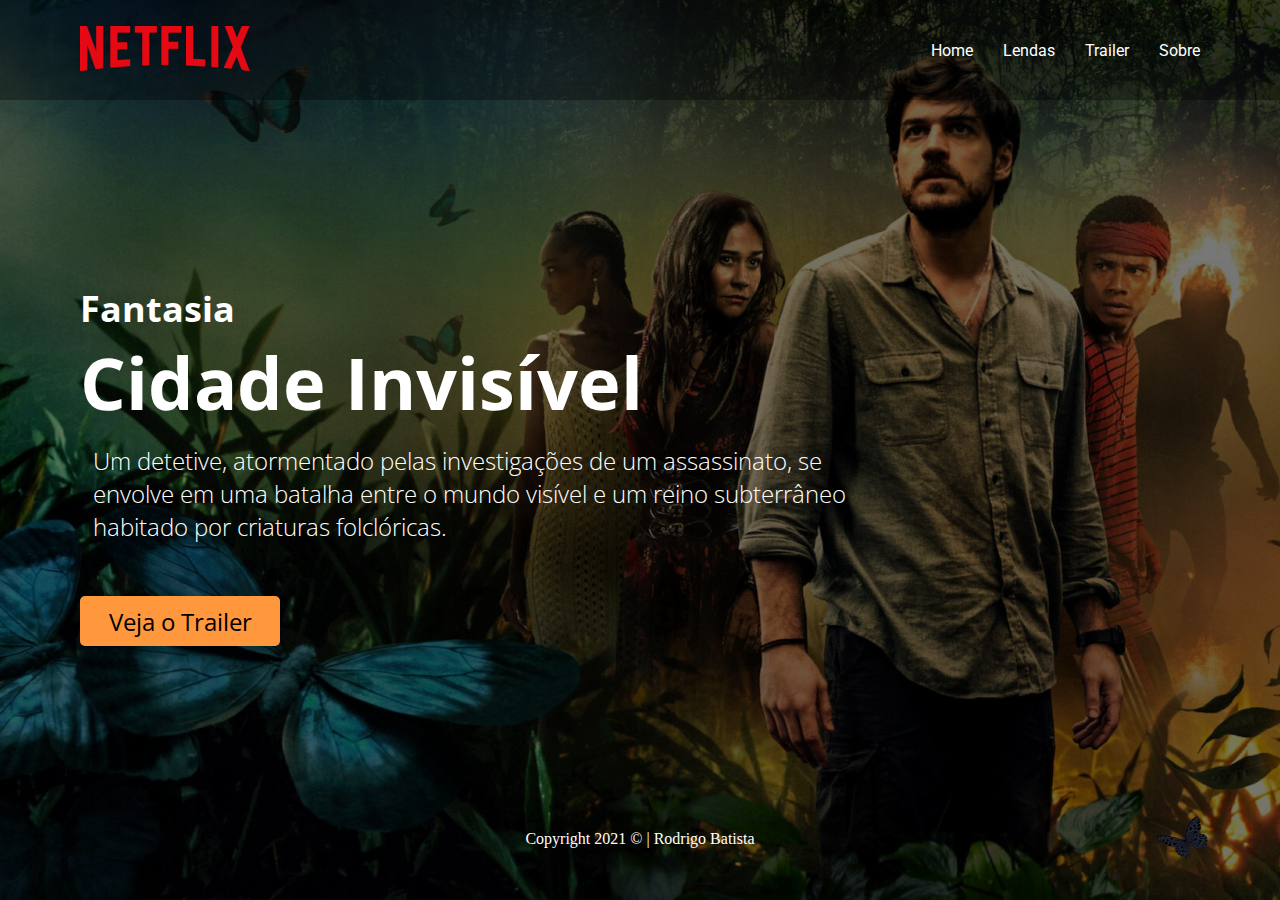
<file: index.html>
<!DOCTYPE html>
<html lang="pt-BR">
  <head>
    <meta charset="UTF-8" />
    <meta http-equiv="X-UA-Compatible" content="IE=edge" />
    <meta name="viewport" content="width=device-width, initial-scale=1.0" />
    <link rel="preconnect" href="https://fonts.googleapis.com" />
    <link rel="preconnect" href="https://fonts.gstatic.com" crossorigin />
    <link
      href="https://fonts.googleapis.com/css2?family=Open+Sans:ital,wght@0,300;0,400;0,700;0,800;1,300;1,400&family=Roboto:wght@100;400&display=swap"
      rel="stylesheet"
    />
    <link rel="stylesheet" href="./css/reset.css" />
    <link rel="stylesheet" href="./css/style.css" />
    <link rel="stylesheet" href="./css/header.css" />
    <link rel="stylesheet" href="./css/main.css" />
    <link rel="stylesheet" href="./css/footer.css" />
    <link rel="stylesheet" href="./css/borboleta.css" />
    <link rel="stylesheet" href="./css/menuBurger.css">
    <title>Cidade Invisível</title>
  </head>
  <body>
    <header>
      <a class="logo" href="https://netflix.com/" target="_blank">
        <img src="./img/logo.png" alt="Logo netflix" />
      </a>
      <a href="#" class="menu-burger-container">
        <i class="menu-burger"></i>
      </a>
      <nav class="menu">
        <ul class="dropdown-menu">
          <li><a href="#">Home</a></li>
          <li>
            <a href="#">Lendas</a>
            <ul class="dropdown-submenu">
              <li><a href="#">boto</a></li>
              <li><a href="#">curupira</a></li>
              <li><a href="#">saci</a></li>
              <li><a href="#">cuca</a></li>
            </ul>
          </li>
          <li>
            <a href="https://youtu.be/GodwQKNXIYk" target="_blank"> Trailer </a>
          </li>
          <li><a href="#">Sobre</a></li>
        </ul>
      </nav>
    </header>
    <main>
      <h2>Fantasia</h2>
      <h1>Cidade <span>Invisível</span></h1>
      <p>
        Um detetive, atormentado pelas investigações de um assassinato, se
        envolve em uma batalha entre o mundo visível e um reino subterrâneo
        habitado por criaturas folclóricas.
      </p>
      <a href="https://youtu.be/GodwQKNXIYk" target="_blank">
        Veja o Trailer
      </a>
    </main>
    <footer>Copyright 2021 © | Rodrigo Batista</footer>
    <img src="./img/butterfly.gif" class="borboleta" alt="" />
  </body>
</html>
</file>
<file: css/style.css>
body {
    width: 100vw;
    height: 100vh;
    background-image: url(../img/background.png);
    background-size: cover;
    background-position: right top;
    background-color: #0008;
    background-blend-mode: darken;
    display: flex;
    flex-direction: column;
    background-repeat: no-repeat;
}
</file>
<file: css/header.css>
header {
    background-color: #0005;
    height: 100px;
    display: flex;
    justify-content: space-between;
    align-items: center;
    padding: 0 80px;
}

.menu > ul {
    display: flex;
    list-style: none;
    gap: 30px;
}

.menu a {
    display: flex;
    align-items: center;
    color: #fff;
    text-decoration: none;
    font-family: 'Roboto', sans-serif;
    transition: color 0.6s;
}
.dropdown-menu > li > a:hover {
    color: #e50914;
}

.dropdown-menu > li:hover .dropdown-submenu {
    display: flex;
}

.dropdown-submenu {
    position: absolute;
    display: none;
    justify-content: center;
    flex-direction: column;
    gap: 10px;
    list-style: none;
    background-color: #000a;
    width: 100px;
    height: 120px;
}

.dropdown-submenu li {
    padding-left: 10px;
}

.dropdown-submenu li:hover {
    background-color: #e50914;
}

@media (max-width: 720px) {
    header {
        position: absolute;
        background-color: #0000;
        width: 100vw;
        height: 100vh;
    }
    nav {
        position: absolute;
        display: none;
        justify-content: center;
        align-items: center;
        width: 100%;
        height: 100%;
        top: 0;
        left: 0;
        background-color: #000;
    }
    .logo {
        display: flex;
        position: absolute;
        top: 30px;
        left: 20px;
        background-image: url(../img/icon-netflix.png);
        background-repeat: no-repeat;
        width: 40px;
        height: 40px;
    }
    .logo img {
        display: none;
    }

    .menu > ul {
        flex-direction: column;
        gap: 65px;
    }
    .menu a {
        font-size: 2.25rem;
    }
    .dropdown-submenu {
        position: static;
        display: flex;
        margin-top: 15px;
    }
    .dropdown-submenu a {
        padding-left: 15px;
        font-size: 1.5rem;
    }
}
</file>
<file: css/main.css>
main {
    flex-grow: 1;
    display: flex;
    flex-direction: column;
    justify-content: center;
    padding: 0 80px;
    color: #fff;
    font-family: 'Open Sans', sans-serif;
    
}

main h2 {
    font-size: 2.25rem;
}
main h1 {
    font-size: 4.5rem;
}

main p {
    width: 800px;
    font-size: 1.5rem;
    font-weight: 100;
    margin: 13px;
}

main a {
    display: flex;
    justify-content: center;
    align-items: center;
    width: 200px;
    height: 50px;
    background-color: #ff973d;
    color: #000;
    text-decoration: none;
    border-radius: 5px;
    font-size: 1.5rem;
    transition: all 0.5s;
    margin-top: 40px;
}
main a:hover {
    border: 1px solid #ff973d;
    background-color: #000;
    color: #fff;
}

@media (max-width:720px){
    main{
        justify-content: flex-end;
        align-items: center;
    }
    main p {
        display: none;
    }

    main h2{
        font-size: 1.5rem;
        font-weight: 100;
    }
    main h1{
        text-align: center;
        line-height: 3.5rem;
    }
    main h1 span{
        font-size: 2.6rem;
        font-weight: 400;
    }
}
</file>
<file: css/footer.css>
footer {
    height: 70px;
    color: #fff;
    text-align: center;
}

@media (max-width: 720px){
    footer{
        display: flex;
        align-items: center;
        justify-content: center;
    }
}
</file>
<file: css/borboleta.css>
.borboleta {
    position: absolute;
    width: 60px;
    top: 90vh;
    left: 90vw;
    filter: brightness(20%);
    animation: voar 20s linear infinite;
    z-index: -1;
}

@keyframes voar {
    0% {
        transform: translate(0, 0);
    }
    100% {
        transform: translate(-90vw, -90vh);
    }
}
</file>
<file: css/menuBurger.css>
.menu-burger-container{
    position: absolute;
    display: none;
    align-items: center;
    width: 36px;
    height: 36px;
    top: 30px;
    right: 20px;
    z-index: 1;
}

.menu-burger{
    display: flex;
    width: 36px;
    height: 4px;
    background-color: #fff;
    border-radius: 4px;
}
.menu-burger,
.menu-burger::before,
.menu-burger::after {
    content: "";
    position: absolute;
    display: flex;
    width: 36px;
    height: 4px;
    background-color: #fff;
    border-radius: 4px;
    transition: all 0.7s;
}

.menu-burger::before{
    transform: translateY(12px);
}

.menu-burger::after{
    transform: translateY(-12px);
}

.menu-burger-container:active .menu-burger{
    background-color: transparent;
}

.menu-burger-container:active .menu-burger::before{
    transform: rotate(45deg);
}

.menu-burger-container:active .menu-burger::after{
    transform: rotate(-45deg);
}

.menu-burger-container:active nav{
    display: flex;
}

@media (max-width: 720px){
    .menu-burger-container{
        display: flex;
    }
}
</file>
